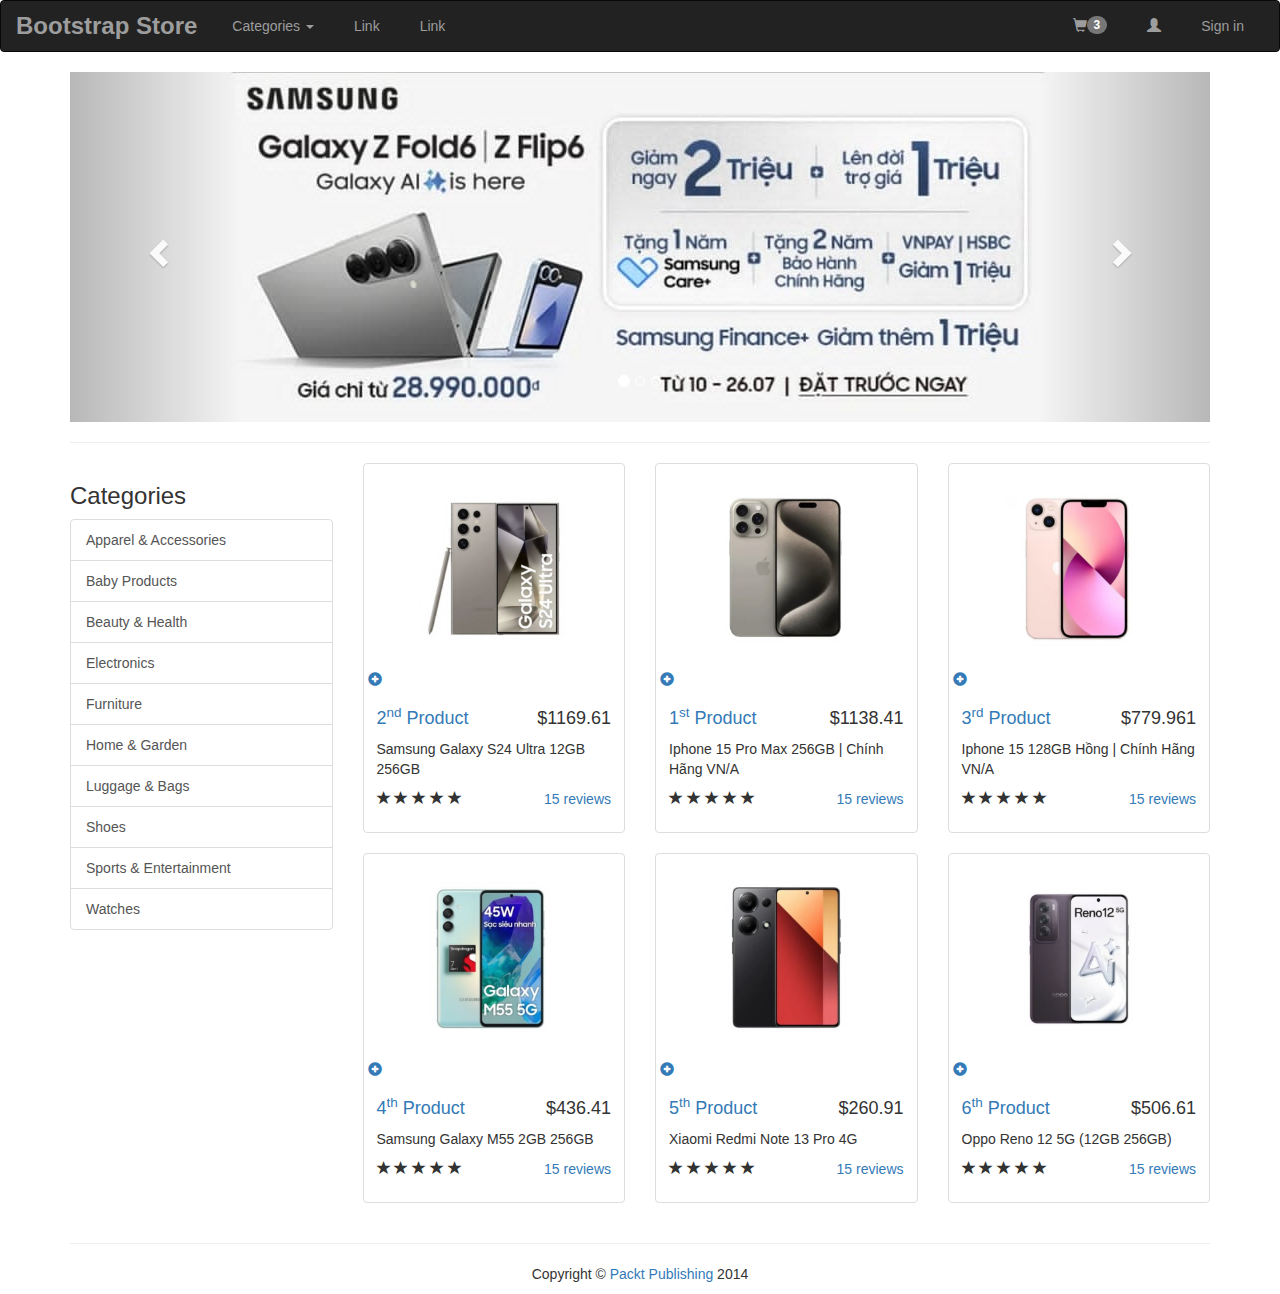
<file: index.html>
<!DOCTYPE html>
<html lang="en">
<head>
    <meta charset="utf-8">
    <meta http-equiv="X-UA-Compatible" content="IE=edge">
    <meta name="viewport" content="width=device-width, initial-scale=1">
    <meta name="description" content="">
    <meta name="author" content="">
    <title>Bootstrap Store</title>
    <!-- Bootstrap Core CSS -->
    <link href="https://maxcdn.bootstrapcdn.com/bootstrap/3.4.1/css/bootstrap.min.css" rel="stylesheet">
    <!-- Custom CSS -->
    <link href="style.css" rel="stylesheet">
    <!-- HTML5 Shim and Respond.js IE8 support of HTML5 elements and media queries -->
    <!-- WARNING: Respond.js doesn't work if you view the page via file:// -->
    <!--[if lt IE 9]>
    <script src="https://oss.maxcdn.com/libs/html5shiv/3.7.0/html5shiv.js"></script>
    <script src="https://oss.maxcdn.com/libs/respond.js/1.4.2/respond.min.js"></script>
    <![endif]-->
</head>
<body>
    <!-- Navigation -->
    <nav class="navbar navbar-inverse" role="navigation">
        <div class="container-fluid">
            <!-- Brand and toggle get grouped for better mobile display -->
            <div class="navbar-header">
                <button type="button" class="navbar-toggle collapsed" data-toggle="collapse" data-target="#bs-example-navbar-collapse-1">
                    <span class="sr-only">Toggle navigation</span>
                    <span class="icon-bar"></span>
                    <span class="icon-bar"></span>
                    <span class="icon-bar"></span>
                </button>
                <a class="navbar-brand" href="ecommerce.html">Bootstrap Store</a>
            </div>
            <!-- Collect the nav links, forms, and other content for toggling -->
            <div class="collapse navbar-collapse" id="bs-example-navbar-collapse-1">
                <ul class="nav navbar-nav navbar-right">
                    <li><a href="#"><span class="badge pull-right">3</span><i class="glyphicon glyphicon-shopping-cart"></i></a></li>
                    <li><a href="account.html"><i class="glyphicon glyphicon-user"></i></a></li>
                    <li><a href="#" data-toggle="modal" data-target="#myModal">Sign in</a></li>
                </ul>
                <ul class="nav navbar-nav">
                    <li class="dropdown">
                        <a href="#" class="active dropdown-toggle" data-toggle="dropdown">Categories <span class="caret"></span></a>
                        <ul class="dropdown-menu" role="menu">
                            <li><a href="category.html">Apparel &amp; Accessories</a></li>
                            <li><a href="category.html">Baby Products</a></li>
                            <li><a href="category.html">Beauty &amp; Health</a></li>
                            <li><a href="category.html">Electronics</a></li>
                            <li><a href="category.html">Furniture</a></li>
                            <li><a href="category.html">Home &amp; Garden</a></li>
                            <li><a href="category.html">Luggage &amp; Bags</a></li>
                            <li><a href="category.html">Shoes</a></li>
                            <li><a href="category.html">Sports &amp; Entertainment</a></li>
                            <li><a href="category.html">Watches</a></li>
                            <li class="divider"></li>
                            <li><a href="ecommerce.html">All Categories</a></li>
                        </ul>
                    </li>
                    <li><a href="#">Link</a></li>
                    <li><a href="#">Link</a></li>
                </ul>
            </div><!-- /.navbar-collapse -->
        </div><!-- /.container-fluid -->
    </nav>
    <!-- Modal -->
    <div class="modal fade" id="myModal" tabindex="-1" role="dialog" aria-labelledby="myModalLabel" aria-hidden="true">
        <div class="modal-dialog">
            <div class="modal-content">
                <div class="modal-header">
                    <button type="button" class="close" data-dismiss="modal"><span aria-hidden="true">&times;</span><span class="sr-only">Close</span></button>
                    <h2 class="modal-title" id="myModalLabel">Sign in</h2>
                </div>
                <div class="modal-body">
                    <form class="form-signin" role="form">
                        <h3 class="form-signin-heading">Sign in with your email address</h3>
                        <div class="form-group">
                            <input type="email" class="form-control" placeholder="Email address" required autofocus>
                        </div>
                        <div class="form-group">
                            <input type="password" class="form-control" placeholder="Password" required>
                        </div>
                        <div class="checkbox">
                            <label>
                                <input type="checkbox" value="remember-me"> Remember me
                            </label>
                        </div>
                        <button class="btn btn-lg btn-primary btn-block" type="submit">Sign in</button>
                    </form>
                </div>
                <div class="row">
                    <div class="col-xs-3">
                        <a href="#" class="btn btn-facebook btn-large btn-caps btn-block">Facebook <span class="icon-facebook"></span></a>
                    </div>
                    <div class="col-xs-3">
                        <a href="" class="btn btn-twitter btn-large btn-caps btn-block">Twitter <span class="icon-twitter"></span></a>
                    </div>
                    <div class="col-xs-3">
                        <a href="" class="btn btn-lg btn-caps btn-block"><span class="icon-dribbble"></span></a>
                    </div>
                </div>
                <div class="modal-footer"></div>
            </div>
        </div>
    </div>
    <div id="content" class="container">
        <div class="row carousel-holder">
            <div class="col-md-12">
                <div id="carousel-example-generic" class="carousel slide" data-ride="carousel">
                    <ol class="carousel-indicators">
                        <li data-target="#carousel-example-generic" data-slide-to="0" class="active"></li>
                        <li data-target="#carousel-example-generic" data-slide-to="1"></li>
                        <li data-target="#carousel-example-generic" data-slide-to="2"></li>
                    </ol>
                    <div class="carousel-inner">
                        <div class="item active">
                            <img class="slide-image" src="Images/download.jpg" alt="">
                        </div>
                        <div class="item">
                            <img class="slide-image" src="Images/iphone.jpg" alt="">
                        </div>
                        <div class="item">
                            <img class="slide-image" src="Images/oppo.jpg" alt="">
                        </div>
                    </div>
                    <a class="left carousel-control" href="#carousel-example-generic" data-slide="prev">
                        <span class="glyphicon glyphicon-chevron-left"></span>
                    </a>
                    <a class="right carousel-control" href="#carousel-example-generic" data-slide="next">
                        <span class="glyphicon glyphicon-chevron-right"></span>
                    </a>
                </div>
            </div>
        </div>
        <hr>
        <div class="row">
            <div class="col-sm-4 col-md-3">
                <h3>Categories</h3>
                <div class="list-group">
                    <a href="category.html" class="list-group-item">Apparel &amp; Accessories</a>
                    <a href="category.html" class="list-group-item">Baby Products</a>
                    <a href="category.html" class="list-group-item">Beauty &amp; Health</a>
                    <a href="category.html" class="list-group-item">Electronics</a>
                    <a href="category.html" class="list-group-item">Furniture</a>
                    <a href="category.html" class="list-group-item">Home &amp; Garden</a>
                    <a href="category.html" class="list-group-item">Luggage &amp; Bags</a>
                    <a href="category.html" class="list-group-item">Shoes</a>
                    <a href="category.html" class="list-group-item">Sports &amp; Entertainment</a>
                    <a href="category.html" class="list-group-item">Watches</a>
                </div>
            </div>
            <div class="col-sm- col-md-3">
                <div class="thumbnail">
                    <img src="Images/galxys24ultra.jpg" alt="">
                    <div class="add-to-cart">
                        <a href="#" class="glyphicon glyphicon-plus-sign" data-toggle="tooltip" data-placement="top" title="Add to cart"></a>
                    </div>
                    <div class="caption">
                        <h4 class="pull-right">$1169.61</h4>
                        <h4><a href="product.html">2<sup>nd</sup> Product</a></h4>
                        <p>Samsung Galaxy S24 Ultra 12GB 256GB</p>
                        <div class="ratings">
                            <p class="pull-right"><a href="product.html#comments">15 reviews</a></p>
                            <p>
                                <span class="glyphicon glyphicon-star"></span>
                                <span class="glyphicon glyphicon-star"></span>
                                <span class="glyphicon glyphicon-star"></span>
                                <span class="glyphicon glyphicon-star"></span>
                                <span class="glyphicon glyphicon-star"></span>
                            </p>
                        </div>
                    </div>
                </div>
            </div>
            <div class="col-sm- col-md-3">
              <div class="thumbnail">
                  <img src="Images/ip15promax.jpg" alt="">
                  <div class="add-to-cart">
                      <a href="#" class="glyphicon glyphicon-plus-sign" data-toggle="tooltip" data-placement="top" title="Add to cart"></a>
                  </div>
                  <div class="caption">
                      <h4 class="pull-right">$1138.41</h4>
                      <h4><a href="product.html">1<sup>st</sup> Product</a></h4>
                      <p>Iphone 15 Pro Max 256GB | Chính Hãng VN/A</p>
                      <div class="ratings">
                          <p class="pull-right"><a href="product.html#comments">15 reviews</a></p>
                          <p>
                              <span class="glyphicon glyphicon-star"></span>
                              <span class="glyphicon glyphicon-star"></span>
                              <span class="glyphicon glyphicon-star"></span>
                              <span class="glyphicon glyphicon-star"></span>
                              <span class="glyphicon glyphicon-star"></span>
                          </p>
                      </div>
                  </div>
              </div>
          </div>
          <div class="col-sm- col-md-3">
            <div class="thumbnail">
                <img src="Images/Ip15.jpg" alt="">
                <div class="add-to-cart">
                    <a href="#" class="glyphicon glyphicon-plus-sign" data-toggle="tooltip" data-placement="top" title="Add to cart"></a>
                </div>
                <div class="caption">
                    <h4 class="pull-right">$779.961</h4>
                    <h4><a href="product.html">3<sup>rd</sup> Product</a></h4>
                    <p>Iphone 15 128GB Hồng | Chính Hãng VN/A</p>
                    <div class="ratings">
                        <p class="pull-right"><a href="product.html#comments">15 reviews</a></p>
                        <p>
                            <span class="glyphicon glyphicon-star"></span>
                            <span class="glyphicon glyphicon-star"></span>
                            <span class="glyphicon glyphicon-star"></span>
                            <span class="glyphicon glyphicon-star"></span>
                            <span class="glyphicon glyphicon-star"></span>
                        </p>
                    </div>
                </div>
            </div>
        </div>
        <div class="col-sm- col-md-3">
          <div class="thumbnail">
              <img src="Images/galaxyM55.jpg" alt="">
              <div class="add-to-cart">
                  <a href="#" class="glyphicon glyphicon-plus-sign" data-toggle="tooltip" data-placement="top" title="Add to cart"></a>
              </div>
              <div class="caption">
                  <h4 class="pull-right">$436.41</h4>
                  <h4><a href="product.html">4<sup>th</sup> Product</a></h4>
                  <p>Samsung Galaxy M55 2GB 256GB</p>
                  <div class="ratings">
                      <p class="pull-right"><a href="product.html#comments">15 reviews</a></p>
                      <p>
                          <span class="glyphicon glyphicon-star"></span>
                          <span class="glyphicon glyphicon-star"></span>
                          <span class="glyphicon glyphicon-star"></span>
                          <span class="glyphicon glyphicon-star"></span>
                          <span class="glyphicon glyphicon-star"></span>
                      </p>
                  </div>
              </div>
          </div>
      </div>
      <div class="col-sm- col-md-3">
        <div class="thumbnail">
            <img src="Images/redminote13pro.jpg" alt="">
            <div class="add-to-cart">
                <a href="#" class="glyphicon glyphicon-plus-sign" data-toggle="tooltip" data-placement="top" title="Add to cart"></a>
            </div>
            <div class="caption">
                <h4 class="pull-right">$260.91</h4>
                <h4><a href="product.html">5<sup>th</sup> Product</a></h4>
                <p>Xiaomi Redmi Note 13 Pro 4G</p>
                <div class="ratings">
                    <p class="pull-right"><a href="product.html#comments">15 reviews</a></p>
                    <p>
                        <span class="glyphicon glyphicon-star"></span>
                        <span class="glyphicon glyphicon-star"></span>
                        <span class="glyphicon glyphicon-star"></span>
                        <span class="glyphicon glyphicon-star"></span>
                        <span class="glyphicon glyphicon-star"></span>
                    </p>
                </div>
            </div>
        </div>
    </div>
    <div class="col-sm- col-md-3">
      <div class="thumbnail">
          <img src="Images/opporeno12.jpg" alt="">
          <div class="add-to-cart">
              <a href="#" class="glyphicon glyphicon-plus-sign" data-toggle="tooltip" data-placement="top" title="Add to cart"></a>
          </div>
          <div class="caption">
              <h4 class="pull-right">$506.61</h4>
              <h4><a href="product.html">6<sup>th</sup> Product</a></h4>
              <p>Oppo Reno 12 5G (12GB 256GB)</p>
              <div class="ratings">
                  <p class="pull-right"><a href="product.html#comments">15 reviews</a></p>
                  <p>
                      <span class="glyphicon glyphicon-star"></span>
                      <span class="glyphicon glyphicon-star"></span>
                      <span class="glyphicon glyphicon-star"></span>
                      <span class="glyphicon glyphicon-star"></span>
                      <span class="glyphicon glyphicon-star"></span>
                  </p>
              </div>
          </div>
      </div>
  </div>
        </div>
    </div>
    <div class="container">
        <hr>
        <!-- Footer -->
        <footer>
            <div class="row">
                <div class="col-lg-12">
                    <p>Copyright &copy; <a href="ecommerce.html">Packt Publishing</a> 2014</p>
                </div>
            </div>
        </footer>
    </div>
    <!-- jQuery Version 1.11.0 -->
    <script src="https://ajax.googleapis.com/ajax/libs/jquery/1.11.3/jquery.min.js"></script>
    <!-- Bootstrap Core JavaScript -->
    <script src="https://maxcdn.bootstrapcdn.com/bootstrap/3.4.1/js/bootstrap.min.js"></script>
</body>
</html>
</file>
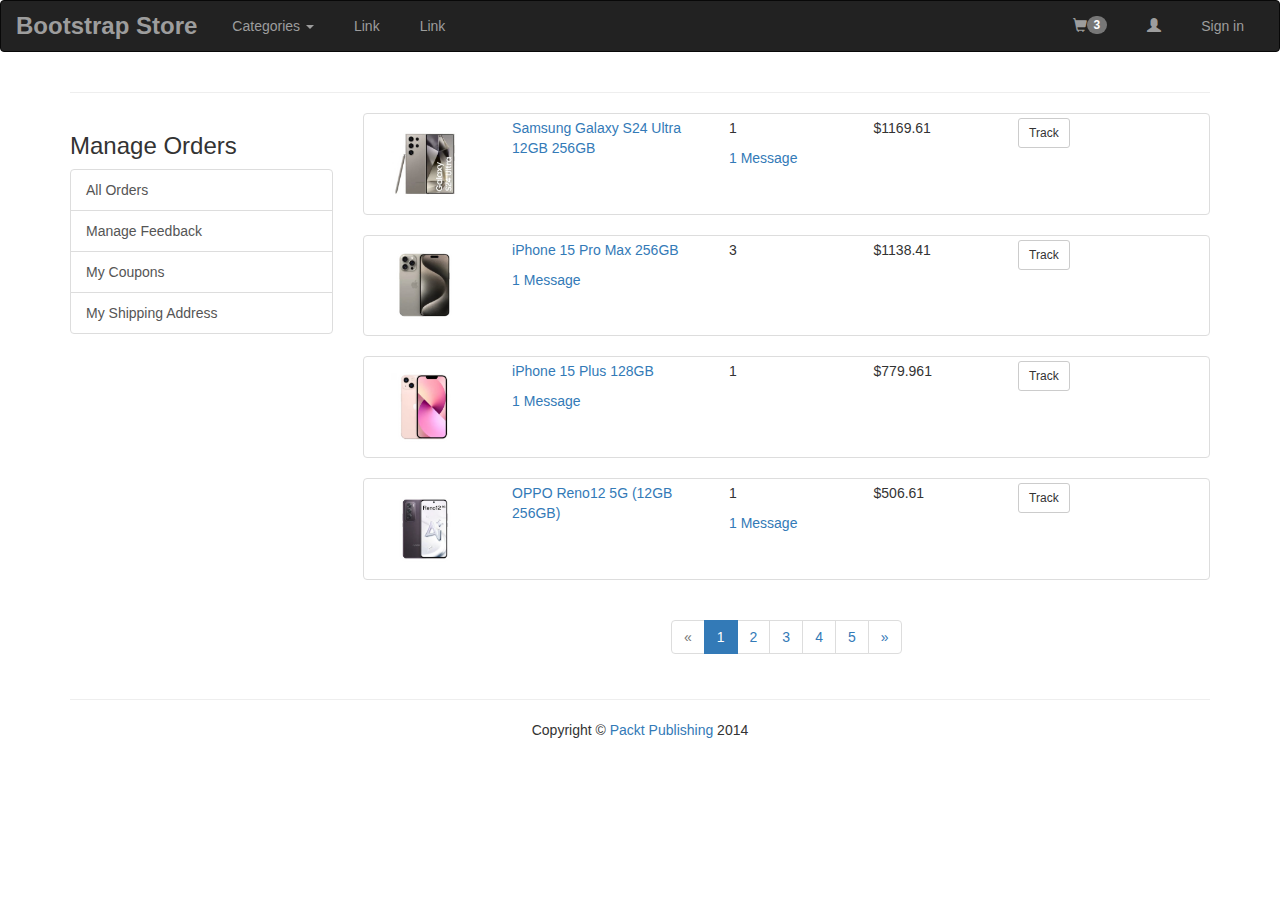
<file: account.html>
<!DOCTYPE html>
<html lang="en">
<head>
    <meta charset="utf-8">
    <meta http-equiv="X-UA-Compatible" content="IE=edge">
    <meta name="viewport" content="width=device-width, initial-scale=1">
    <meta name="description" content="">
    <meta name="author" content="">
    <title>Bootstrap Store</title>
    <!-- Bootstrap Core CSS -->
    <link href="https://maxcdn.bootstrapcdn.com/bootstrap/3.4.1/css/bootstrap.min.css" rel="stylesheet">
    <!-- Custom CSS -->
    <link href="style.css" rel="stylesheet">
    <!-- HTML5 Shim and Respond.js IE8 support of HTML5 elements and media queries -->
    <!-- WARNING: Respond.js doesn't work if you view the page via file:// -->
    <!--[if lt IE 9]>
    <script src="https://oss.maxcdn.com/libs/html5shiv/3.7.0/html5shiv.js"></script>
    <script src="https://oss.maxcdn.com/libs/respond.js/1.4.2/respond.min.js"></script>
    <![endif]-->
</head>
<body>
    <!-- Navigation -->
    <nav class="navbar navbar-inverse" role="navigation">
        <div class="container-fluid">
            <!-- Brand and toggle get grouped for better mobile display -->
            <div class="navbar-header">
                <button type="button" class="navbar-toggle collapsed" data-toggle="collapse" data-target="#bs-example-navbar-collapse-1">
                    <span class="sr-only">Toggle navigation</span>
                    <span class="icon-bar"></span>
                    <span class="icon-bar"></span>
                    <span class="icon-bar"></span>
                </button>
                <a class="navbar-brand" href="ecommerce.html">Bootstrap Store</a>
            </div>
            <!-- Collect the nav links, forms, and other content for toggling -->
            <div class="collapse navbar-collapse" id="bs-example-navbar-collapse-1">
                <ul class="nav navbar-nav navbar-right">
                    <li><a href="#"><span class="badge pull-right">3</span><i class="glyphicon glyphicon-shopping-cart"></i></a></li>
                    <li><a href="account.html"><i class="glyphicon glyphicon-user"></i></a></li>
                    <li><a href="#" data-toggle="modal" data-target="#myModal">Sign in</a></li>
                </ul>
                <ul class="nav navbar-nav">
                    <li class="dropdown">
                        <a href="#" class="active dropdown-toggle" data-toggle="dropdown">Categories <span class="caret"></span></a>
                        <ul class="dropdown-menu" role="menu">
                            <li><a href="category.html">Apparel &amp; Accessories</a></li>
                            <li><a href="category.html">Baby Products</a></li>
                            <li><a href="category.html">Beauty &amp; Health</a></li>
                            <li><a href="category.html">Electronics</a></li>
                            <li><a href="category.html">Furniture</a></li>
                            <li><a href="category.html">Home &amp; Garden</a></li>
                            <li><a href="category.html">Luggage &amp; Bags</a></li>
                            <li><a href="category.html">Shoes</a></li>
                            <li><a href="category.html">Sports &amp; Entertainment</a></li>
                            <li><a href="category.html">Watches</a></li>
                            <li class="divider"></li>
                            <li><a href="ecommerce.html">All Categories</a></li>
                        </ul>
                    </li>
                    <li><a href="#">Link</a></li>
                    <li><a href="#">Link</a></li>
                </ul>
            </div><!-- /.navbar-collapse -->
        </div><!-- /.container-fluid -->
    </nav>

    <!-- Modal -->
    <div class="modal fade" id="myModal" tabindex="-1" role="dialog" aria-labelledby="myModalLabel" aria-hidden="true">
        <div class="modal-dialog">
            <div class="modal-content">
                <div class="modal-header">
                    <button type="button" class="close" data-dismiss="modal"><span aria-hidden="true">&times;</span><span class="sr-only">Close</span></button>
                    <h2 class="modal-title" id="myModalLabel">Sign in</h2>
                </div>
                <div class="modal-body">
                    <form class="form-signin" role="form">
                        <h3 class="form-signin-heading">Sign in with your email address</h3>
                        <div class="form-group">
                            <input type="email" class="form-control" placeholder="Email address" required autofocus>
                        </div>
                        <div class="form-group">
                            <input type="password" class="form-control" placeholder="Password" required>
                        </div>
                        <div class="checkbox">
                            <label>
                                <input type="checkbox" value="remember-me"> Remember me
                            </label>
                        </div>
                        <button class="btn btn-lg btn-primary btn-block" type="submit">Sign in</button>
                    </form>
                </div>
                <div class="row">
                    <div class="col-xs-4">
                        <a href="#" class="btn btn-facebook btn-large btn-caps btn-block">Facebook <span class="icon-facebook"></span></a>
                    </div>
                    <div class="col-xs-4">
                        <a href="#" class="btn btn-twitter btn-large btn-caps btn-block">Twitter <span class="icon-twitter"></span></a>
                    </div>
                    <div class="col-xs-4">
                        <a href="#" class="btn btn-lg btn-caps btn-block"><span class="icon-dribbble"></span></a>
                    </div>
                </div>
                <div class="modal-footer"></div>
            </div>
        </div>
    </div>

    <div id="content" class="container">
        <hr>
        <div class="row">
            <div class="col-md-3">
                <h3 class="">Manage Orders</h3>
                <div class="list-group">
                    <a href="account.html" class="list-group-item">All Orders</a>
                    <a href="account.html" class="list-group-item">Manage Feedback</a>
                    <a href="account.html" class="list-group-item">My Coupons</a>
                    <a href="account.html" class="list-group-item">My Shipping Address</a>
                </div>
            </div>
            <div class="col-md-9">
                <div class="thumbnail">
                    <div class="row">
                        <div class="col-sm-2">
                            <img class="img-responsive" src="Images/galxys24ultra.jpg" alt="Product Image" />
                        </div>
                        <div class="col-sm-3">
                            <a href="product.html">Samsung Galaxy S24 Ultra 12GB 256GB</a>
                        </div>
                        <div class="col-sm-2">
                            1
                        </div>
                        <div class="col-sm-2">
                            $1169.61
                        </div>
                        <div class="col-sm-2">
                            <button class="btn btn-sm btn-default">Track</button>
                        </div>
                        <div class="col-sm-2">
                            <a href="#">1 Message</a>
                        </div>
                    </div>
                </div>
                <div class="thumbnail">
                    <div class="row">
                        <div class="col-sm-2">
                            <img class="img-responsive" src="Images/ip15promax.jpg" alt="Product Image" />
                        </div>
                        <div class="col-sm-3">
                            <a href="product.html">iPhone 15 Pro Max 256GB</a>
                        </div>
                        <div class="col-sm-2">
                            3
                        </div>
                        <div class="col-sm-2">
                            $1138.41
                        </div>
                        <div class="col-sm-2">
                            <button class="btn btn-sm btn-default">Track</button>
                        </div>
                        <div class="col-sm-2">
                            <a href="#">1 Message</a>
                        </div>
                    </div>
                </div>
                <div class="thumbnail">
                    <div class="row">
                        <div class="col-sm-2">
                            <img class="img-responsive" src="Images/Ip15.jpg" alt="Product Image" />
                        </div>
                        <div class="col-sm-3">
                            <a href="product.html">iPhone 15 Plus 128GB</a>
                        </div>
                        <div class="col-sm-2">
                            1
                        </div>
                        <div class="col-sm-2">
                            $779.961
                        </div>
                        <div class="col-sm-2">
                            <button class="btn btn-sm btn-default">Track</button>
                        </div>
                        <div class="col-sm-2">
                            <a href="#">1 Message</a>
                        </div>
                    </div>
                </div>
                <div class="thumbnail">
                    <div class="row">
                        <div class="col-sm-2">
                            <img class="img-responsive" src="Images/opporeno12.jpg" alt="Product Image" />
                        </div>
                        <div class="col-sm-3">
                            <a href="product.html">OPPO Reno12 5G (12GB 256GB)</a>
                        </div>
                        <div class="col-sm-2">
                            1
                        </div>
                        <div class="col-sm-2">
                            $506.61
                        </div>
                        <div class="col-sm-2">
                            <button class="btn btn-sm btn-default">Track</button>
                        </div>
                        <div class="col-sm-2">
                            <a href="#">1 Message</a>
                        </div>
                    </div>
                </div>
                
                <!-- Repeat the above .thumbnail block for additional items -->

                <div class="col-sm-12 text-center">
                    <ul class="pagination">
                        <li class="disabled"><a href="#">&laquo;</a></li>
                        <li class="active"><a href="#">1</a></li>
                        <li><a href="#">2</a></li>
                        <li><a href="#">3</a></li>
                        <li><a href="#">4</a></li>
                        <li><a href="#">5</a></li>
                        <li><a href="#">&raquo;</a></li>
                    </ul>
                </div>
            </div>
        </div>
    </div>

    <div class="container">
        <hr>
        <!-- Footer -->
        <footer>
            <div class="row">
                <div class="col-lg-12 text-center">
                    <p>Copyright &copy; <a href="ecommerce.html">Packt Publishing</a> 2014</p>
                </div>
            </div>
        </footer>
    </div>

    <!-- jQuery Version 1.11.0 -->
    <script src="https://ajax.googleapis.com/ajax/libs/jquery/1.11.3/jquery.min.js"></script>
    <!-- Bootstrap Core JavaScript -->
    <script src="https://maxcdn.bootstrapcdn.com/bootstrap/3.4.1/js/bootstrap.min.js"></script>
</body>
</html>
</file>
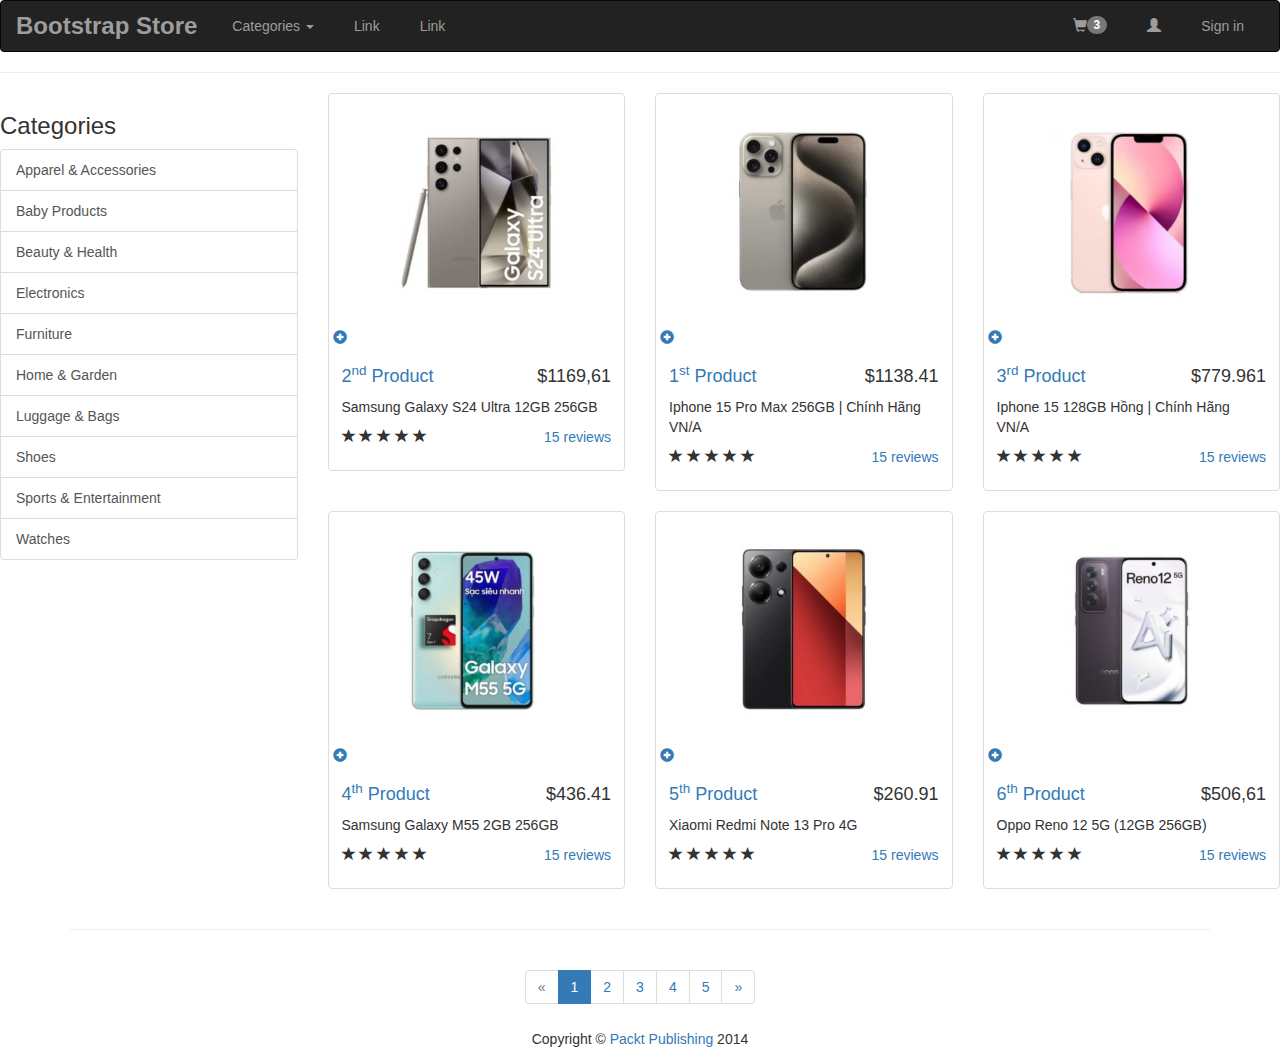
<file: category.html>
<!DOCTYPE html>
<html lang="en">
<head>
    <meta charset="utf-8">
    <meta http-equiv="X-UA-Compatible" content="IE=edge">
    <meta name="viewport" content="width=device-width, initial-scale=1">
    <meta name="description" content="">
    <meta name="author" content="">
    <title>Bootstrap Store</title>
    <!-- Bootstrap Core CSS -->
    <link href="https://maxcdn.bootstrapcdn.com/bootstrap/3.4.1/css/bootstrap.min.css" rel="stylesheet">
    <!-- Custom CSS -->
    <link href="style.css" rel="stylesheet">
    <!-- HTML5 Shim and Respond.js IE8 support of HTML5 elements and media queries -->
    <!-- WARNING: Respond.js doesn't work if you view the page via file:// -->
    <!--[if lt IE 9]>
    <script src="https://oss.maxcdn.com/libs/html5shiv/3.7.0/html5shiv.js"></script>
    <script src="https://oss.maxcdn.com/libs/respond.js/1.4.2/respond.min.js"></script>
    <![endif]-->
</head>
<body>
    <!-- Navigation -->
    <nav class="navbar navbar-inverse" role="navigation">
        <div class="container-fluid">
            <!-- Brand and toggle get grouped for better mobile display -->
            <div class="navbar-header">
                <button type="button" class="navbar-toggle collapsed" data-toggle="collapse" data-target="#bs-example-navbar-collapse-1">
                    <span class="sr-only">Toggle navigation</span>
                    <span class="icon-bar"></span>
                    <span class="icon-bar"></span>
                    <span class="icon-bar"></span>
                </button>
                <a class="navbar-brand" href="ecommerce.html">Bootstrap Store</a>
            </div>
            <!-- Collect the nav links, forms, and other content for toggling -->
            <div class="collapse navbar-collapse" id="bs-example-navbar-collapse-1">
                <ul class="nav navbar-nav navbar-right">
                    <li><a href="#"><span class="badge pull-right">3</span><i class="glyphicon glyphicon-shopping-cart"></i></a></li>
                    <li><a href="account.html"><i class="glyphicon glyphicon-user"></i></a></li>
                    <li><a href="#" data-toggle="modal" data-target="#myModal">Sign in</a></li>
                </ul>
                <ul class="nav navbar-nav">
                    <li class="dropdown">
                        <a href="#" class="active dropdown-toggle" data-toggle="dropdown">Categories <span class="caret"></span></a>
                        <ul class="dropdown-menu" role="menu">
                            <li><a href="category.html">Apparel &amp; Accessories</a></li>
                            <li><a href="category.html">Baby Products</a></li>
                            <li><a href="category.html">Beauty &amp; Health</a></li>
                            <li><a href="category.html">Electronics</a></li>
                            <li><a href="category.html">Furniture</a></li>
                            <li><a href="category.html">Home &amp; Garden</a></li>
                            <li><a href="category.html">Luggage &amp; Bags</a></li>
                            <li><a href="category.html">Shoes</a></li>
                            <li><a href="category.html">Sports &amp; Entertainment</a></li>
                            <li><a href="category.html">Watches</a></li>
                            <li class="divider"></li>
                            <li><a href="ecommerce.html">All Categories</a></li>
                        </ul>
                    </li>
                    <li><a href="#">Link</a></li>
                    <li><a href="#">Link</a></li>
                </ul>
            </div><!-- /.navbar-collapse -->
        </div><!-- /.container-fluid -->
    </nav>
    <!-- Modal -->
    <div class="modal fade" id="myModal" tabindex="-1" role="dialog" aria-labelledby="myModalLabel" aria-hidden="true">
        <div class="modal-dialog">
            <div class="modal-content">
                <div class="modal-header">
                    <button type="button" class="close" data-dismiss="modal"><span aria-hidden="true">&times;</span><span class="sr-only">Close</span></button>
                    <h2 class="modal-title" id="myModalLabel">Sign in</h2>
                </div>
                <div class="modal-body">
                    <form class="form-signin" role="form">
                        <h3 class="form-signin-heading">Sign in with your email address</h3>
                        <div class="form-group">
                            <input type="email" class="form-control" placeholder="Email address" required autofocus>
                        </div>
                        <div class="form-group">
                            <input type="password" class="form-control" placeholder="Password" required>
                        </div>
                        <div class="checkbox">
                            <label>
                                <input type="checkbox" value="remember-me"> Remember me
                            </label>
                        </div>
                        <button class="btn btn-lg btn-primary btn-block" type="submit">Sign in</button>
                    </form>
                </div>
                <div class="row">
                    <div class="col-xs-3">
                        <a href="#" class="btn btn-facebook btn-large btn-caps btn-block">Facebook <span class="icon-facebook"></span></a>
                    </div>
                    <div class="col-xs-3">
                        <a href="" class="btn btn-twitter btn-large btn-caps btn-block">Twitter <span class="icon-twitter"></span></a>
                    </div>
                    <div class="col-xs-3">
                        <a href="" class="btn btn-lg btn-caps btn-block"><span class="icon-dribbble"></span></a>
                    </div>
                </div>
                <div class="modal-footer"></div>
            </div>
        </div>
    </div>
        <hr>
        <div class="row">
            <div class="col-sm-4 col-md-3">
                <h3>Categories</h3>
                <div class="list-group">
                    <a href="category.html" class="list-group-item">Apparel &amp; Accessories</a>
                    <a href="category.html" class="list-group-item">Baby Products</a>
                    <a href="category.html" class="list-group-item">Beauty &amp; Health</a>
                    <a href="category.html" class="list-group-item">Electronics</a>
                    <a href="category.html" class="list-group-item">Furniture</a>
                    <a href="category.html" class="list-group-item">Home &amp; Garden</a>
                    <a href="category.html" class="list-group-item">Luggage &amp; Bags</a>
                    <a href="category.html" class="list-group-item">Shoes</a>
                    <a href="category.html" class="list-group-item">Sports &amp; Entertainment</a>
                    <a href="category.html" class="list-group-item">Watches</a>
                </div>
            </div>
            <div class="col-sm- col-md-3">
                <div class="thumbnail">
                    <img src="Images/galxys24ultra.jpg" alt="">
                    <div class="add-to-cart">
                        <a href="#" class="glyphicon glyphicon-plus-sign" data-toggle="tooltip" data-placement="top" title="Add to cart"></a>
                    </div>
                    <div class="caption">
                        <h4 class="pull-right">$1169,61</h4>
                        <h4><a href="product.html">2<sup>nd</sup> Product</a></h4>
                        <p>Samsung Galaxy S24 Ultra 12GB 256GB</p>
                        <div class="ratings">
                            <p class="pull-right"><a href="product.html#comments">15 reviews</a></p>
                            <p>
                                <span class="glyphicon glyphicon-star"></span>
                                <span class="glyphicon glyphicon-star"></span>
                                <span class="glyphicon glyphicon-star"></span>
                                <span class="glyphicon glyphicon-star"></span>
                                <span class="glyphicon glyphicon-star"></span>
                            </p>
                        </div>
                    </div>
                </div>
            </div>
            <div class="col-sm- col-md-3">
              <div class="thumbnail">
                  <img src="Images/ip15promax.jpg" alt="">
                  <div class="add-to-cart">
                      <a href="#" class="glyphicon glyphicon-plus-sign" data-toggle="tooltip" data-placement="top" title="Add to cart"></a>
                  </div>
                  <div class="caption">
                      <h4 class="pull-right">$1138.41</h4>
                      <h4><a href="product.html">1<sup>st</sup> Product</a></h4>
                      <p>Iphone 15 Pro Max 256GB | Chính Hãng VN/A</p>
                      <div class="ratings">
                          <p class="pull-right"><a href="product.html#comments">15 reviews</a></p>
                          <p>
                              <span class="glyphicon glyphicon-star"></span>
                              <span class="glyphicon glyphicon-star"></span>
                              <span class="glyphicon glyphicon-star"></span>
                              <span class="glyphicon glyphicon-star"></span>
                              <span class="glyphicon glyphicon-star"></span>
                          </p>
                      </div>
                  </div>
              </div>
          </div>
          <div class="col-sm- col-md-3">
            <div class="thumbnail">
                <img src="Images/Ip15.jpg" alt="">
                <div class="add-to-cart">
                    <a href="#" class="glyphicon glyphicon-plus-sign" data-toggle="tooltip" data-placement="top" title="Add to cart"></a>
                </div>
                <div class="caption">
                    <h4 class="pull-right">$779.961</h4>
                    <h4><a href="product.html">3<sup>rd</sup> Product</a></h4>
                    <p>Iphone 15 128GB Hồng | Chính Hãng VN/A</p>
                    <div class="ratings">
                        <p class="pull-right"><a href="product.html#comments">15 reviews</a></p>
                        <p>
                            <span class="glyphicon glyphicon-star"></span>
                            <span class="glyphicon glyphicon-star"></span>
                            <span class="glyphicon glyphicon-star"></span>
                            <span class="glyphicon glyphicon-star"></span>
                            <span class="glyphicon glyphicon-star"></span>
                        </p>
                    </div>
                </div>
            </div>
        </div>
        <div class="col-sm- col-md-3">
          <div class="thumbnail">
              <img src="Images/galaxyM55.jpg" alt="">
              <div class="add-to-cart">
                  <a href="#" class="glyphicon glyphicon-plus-sign" data-toggle="tooltip" data-placement="top" title="Add to cart"></a>
              </div>
              <div class="caption">
                  <h4 class="pull-right">$436.41</h4>
                  <h4><a href="product.html">4<sup>th</sup> Product</a></h4>
                  <p>Samsung Galaxy M55 2GB 256GB</p>
                  <div class="ratings">
                      <p class="pull-right"><a href="product.html#comments">15 reviews</a></p>
                      <p>
                          <span class="glyphicon glyphicon-star"></span>
                          <span class="glyphicon glyphicon-star"></span>
                          <span class="glyphicon glyphicon-star"></span>
                          <span class="glyphicon glyphicon-star"></span>
                          <span class="glyphicon glyphicon-star"></span>
                      </p>
                  </div>
              </div>
          </div>
      </div>
      <div class="col-sm- col-md-3">
        <div class="thumbnail">
            <img src="Images/redminote13pro.jpg" alt="">
            <div class="add-to-cart">
                <a href="#" class="glyphicon glyphicon-plus-sign" data-toggle="tooltip" data-placement="top" title="Add to cart"></a>
            </div>
            <div class="caption">
                <h4 class="pull-right">$260.91</h4>
                <h4><a href="product.html">5<sup>th</sup> Product</a></h4>
                <p>Xiaomi Redmi Note 13 Pro 4G</p>
                <div class="ratings">
                    <p class="pull-right"><a href="product.html#comments">15 reviews</a></p>
                    <p>
                        <span class="glyphicon glyphicon-star"></span>
                        <span class="glyphicon glyphicon-star"></span>
                        <span class="glyphicon glyphicon-star"></span>
                        <span class="glyphicon glyphicon-star"></span>
                        <span class="glyphicon glyphicon-star"></span>
                    </p>
                </div>
            </div>
        </div>
    </div>
    <div class="col-sm- col-md-3">
      <div class="thumbnail">
          <img src="Images/opporeno12.jpg" alt="">
          <div class="add-to-cart">
              <a href="#" class="glyphicon glyphicon-plus-sign" data-toggle="tooltip" data-placement="top" title="Add to cart"></a>
          </div>
          <div class="caption">
              <h4 class="pull-right">$506,61</h4>
              <h4><a href="product.html">6<sup>th</sup> Product</a></h4>
              <p>Oppo Reno 12 5G (12GB 256GB)</p>
              <div class="ratings">
                  <p class="pull-right"><a href="product.html#comments">15 reviews</a></p>
                  <p>
                      <span class="glyphicon glyphicon-star"></span>
                      <span class="glyphicon glyphicon-star"></span>
                      <span class="glyphicon glyphicon-star"></span>
                      <span class="glyphicon glyphicon-star"></span>
                      <span class="glyphicon glyphicon-star"></span>
                  </p>
              </div>
          </div>
      </div>
  </div>
        </div>
    </div>
    <div class="container">
        <hr>
        <div class="row text-center">
            <ul class="pagination">
            <li class="disabled"><a href="#">&laquo;</a></li>
            <li class="active"><a href="#">1</a></li>
            <li><a href="#">2</a></li>
            <li><a href="#">3</a></li>
            <li><a href="#">4</a></li>
            <li><a href="#">5</a></li>
            <li><a href="#">&raquo;</a></li>
            </ul>
            </div>
        <!-- Footer -->
        <footer>
            <div class="row">
                <div class="col-lg-12">
                    <p>Copyright &copy; <a href="ecommerce.html">Packt Publishing</a> 2014</p>
                </div>
            </div>
        </footer>
    </div>
    <!-- jQuery Version 1.11.0 -->
    <script src="https://ajax.googleapis.com/ajax/libs/jquery/1.11.3/jquery.min.js"></script>
    <!-- Bootstrap Core JavaScript -->
    <script src="https://maxcdn.bootstrapcdn.com/bootstrap/3.4.1/js/bootstrap.min.js"></script>
</body>
</html>
</file>
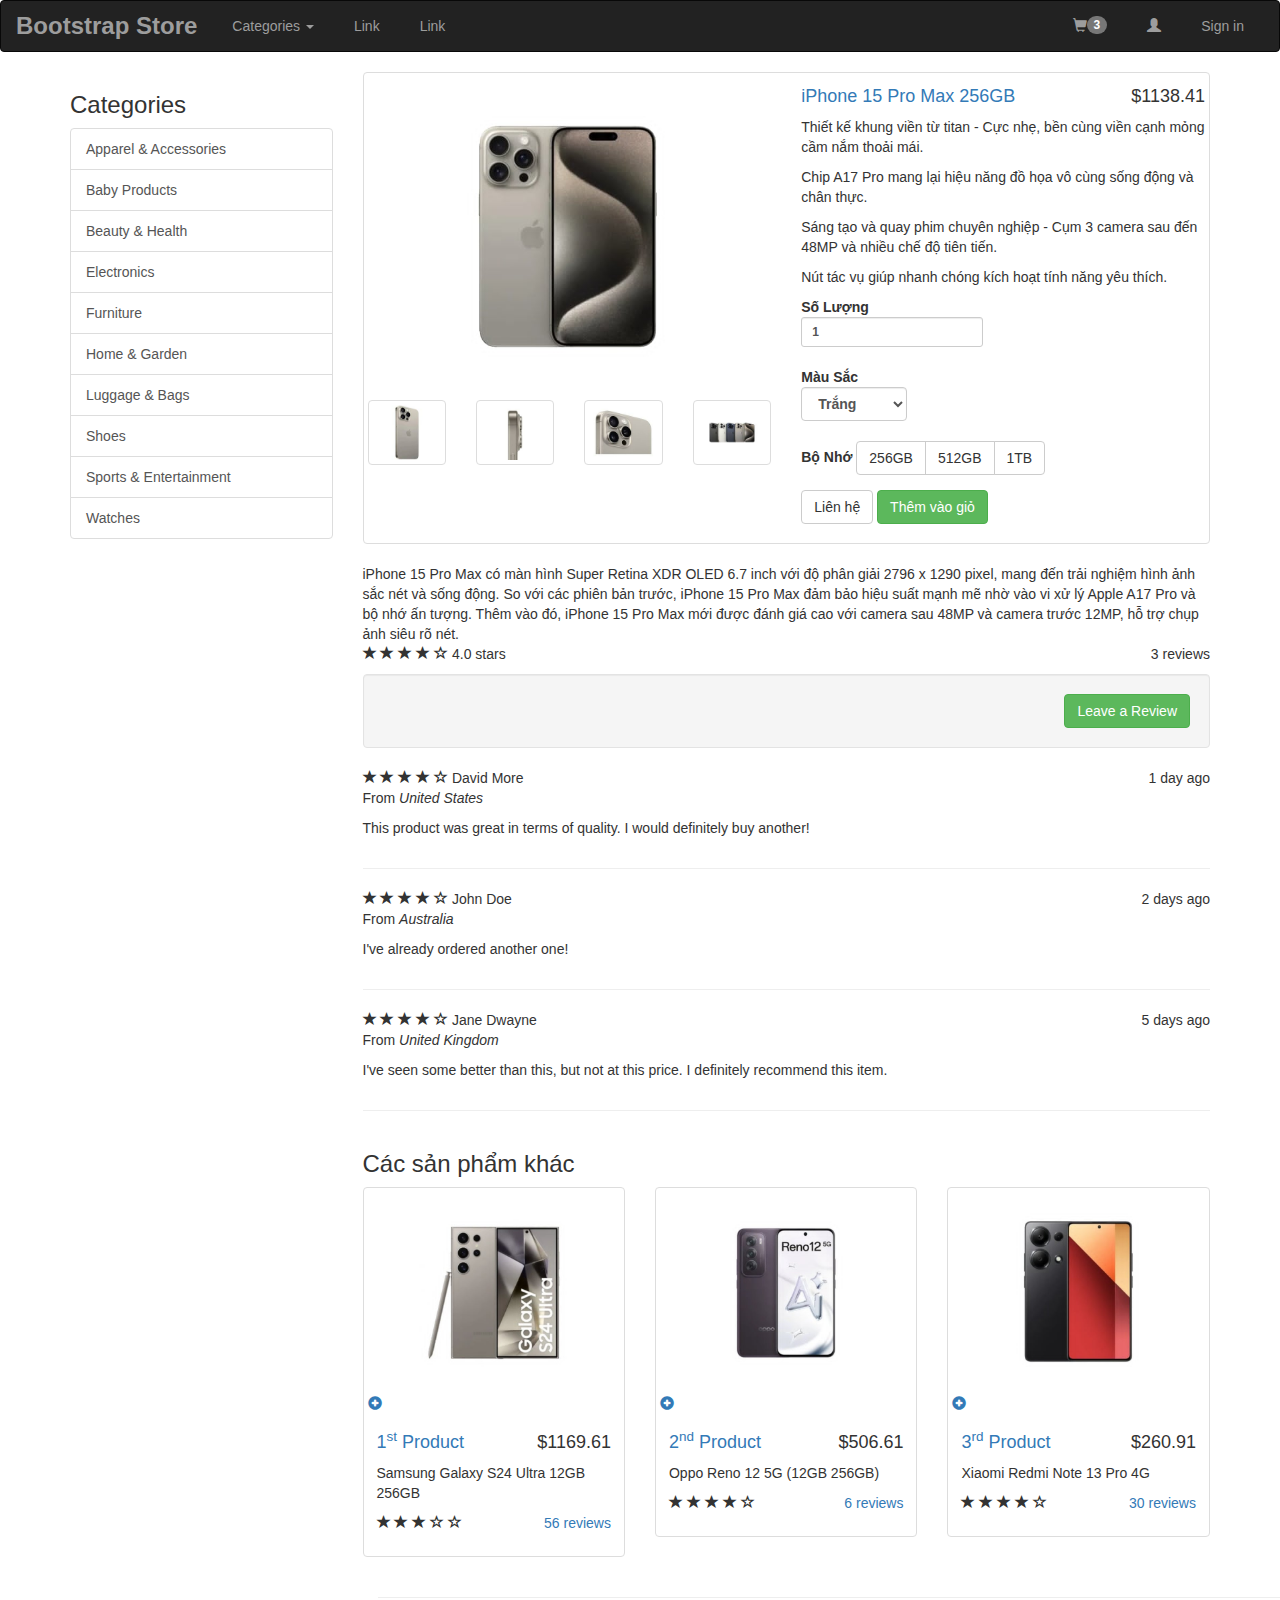
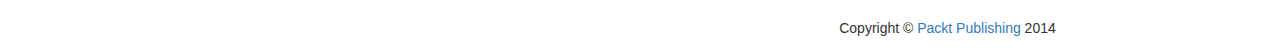
<file: product.html>
<!DOCTYPE html>
<html lang="en">
<head>
    <meta charset="utf-8">
    <meta http-equiv="X-UA-Compatible" content="IE=edge">
    <meta name="viewport" content="width=device-width, initial-scale=1">
    <meta name="description" content="iPhone 15 Pro Max 256GB - Powerful and Stylish">
    <meta name="keywords" content="iPhone 15 Pro Max, Apple, smartphone, mobile phone, technology">
    <title>iPhone 15 Pro Max 256GB | Bootstrap Store</title>
    <!-- Bootstrap Core CSS -->
    <link href="https://maxcdn.bootstrapcdn.com/bootstrap/3.4.1/css/bootstrap.min.css" rel="stylesheet">
    <!-- Custom CSS -->
    <link href="style.css" rel="stylesheet">
    <!-- HTML5 Shim and Respond.js IE8 support of HTML5 elements and media queries -->
    <!-- WARNING: Respond.js doesn't work if you view the page via file:// -->
    <!--[if lt IE 9]>
    <script src="https://oss.maxcdn.com/libs/html5shiv/3.7.0/html5shiv.js"></script>
    <script src="https://oss.maxcdn.com/libs/respond.js/1.4.2/respond.min.js"></script>
    <![endif]-->
</head>
<body>
    <!-- Navigation -->
    <nav class="navbar navbar-inverse" role="navigation">
        <div class="container-fluid">
            <div class="navbar-header">
                <button type="button" class="navbar-toggle collapsed" data-toggle="collapse" data-target="#bs-example-navbar-collapse-1">
                    <span class="sr-only">Toggle navigation</span>
                    <span class="icon-bar"></span>
                    <span class="icon-bar"></span>
                    <span class="icon-bar"></span>
                </button>
                <a class="navbar-brand" href="ecommerce.html">Bootstrap Store</a>
            </div>
            <div class="collapse navbar-collapse" id="bs-example-navbar-collapse-1">
                <ul class="nav navbar-nav navbar-right">
                    <li><a href="#"><span class="badge pull-right">3</span><i class="glyphicon glyphicon-shopping-cart"></i></a></li>
                    <li><a href="account.html"><i class="glyphicon glyphicon-user"></i></a></li>
                    <li><a href="#" data-toggle="modal" data-target="#myModal">Sign in</a></li>
                </ul>
                <ul class="nav navbar-nav">
                    <li class="dropdown">
                        <a href="#" class="dropdown-toggle" data-toggle="dropdown">Categories <span class="caret"></span></a>
                        <ul class="dropdown-menu" role="menu">
                            <li><a href="category.html">Apparel & Accessories</a></li>
                            <li><a href="category.html">Baby Products</a></li>
                            <li><a href="category.html">Beauty & Health</a></li>
                            <li><a href="category.html">Electronics</a></li>
                            <li><a href="category.html">Furniture</a></li>
                            <li><a href="category.html">Home & Garden</a></li>
                            <li><a href="category.html">Luggage & Bags</a></li>
                            <li><a href="category.html">Shoes</a></li>
                            <li><a href="category.html">Sports & Entertainment</a></li>
                            <li><a href="category.html">Watches</a></li>
                            <li class="divider"></li>
                            <li><a href="ecommerce.html">All Categories</a></li>
                        </ul>
                    </li>
                    <li><a href="#">Link</a></li>
                    <li><a href="#">Link</a></li>
                </ul>
            </div>
        </div>
    </nav>

    <!-- Modal -->
    <div class="modal fade" id="myModal" tabindex="-1" role="dialog" aria-labelledby="myModalLabel" aria-hidden="true">
        <div class="modal-dialog">
            <div class="modal-content">
                <div class="modal-header">
                    <button type="button" class="close" data-dismiss="modal"><span aria-hidden="true">×</span><span class="sr-only">Close</span></button>
                    <h2 class="modal-title" id="myModalLabel">Sign in</h2>
                </div>
                <div class="modal-body">
                    <form class="form-signin" role="form">
                        <h3 class="form-signin-heading">Sign in with your email address</h3>
                        <div class="form-group">
                            <input type="email" class="form-control" placeholder="Email address" required autofocus>
                        </div>
                        <div class="form-group">
                            <input type="password" class="form-control" placeholder="Password" required>
                        </div>
                        <div class="checkbox">
                            <label>
                                <input type="checkbox" value="remember-me"> Remember me
                            </label>
                        </div>
                        <button class="btn btn-lg btn-primary btn-block" type="submit">Sign in</button>
                    </form>
                </div>
                <div class="row">
                    <div class="col-xs-3">
                        <a href="#" class="btn btn-facebook btn-large btn-caps btn-block">Facebook <span class="icon-facebook"></span></a>
                    </div>
                    <div class="col-xs-3">
                        <a href="#" class="btn btn-twitter btn-large btn-caps btn-block">Twitter <span class="icon-twitter"></span></a>
                    </div>
                    <div class="col-xs-3">
                        <a href="#" class="btn btn-lg btn-caps btn-block"><span class="icon-dribbble"></span></a>
                    </div>
                </div>
                <div class="modal-footer"></div>
            </div>
        </div>
    </div>

    <div class="container">
        <div class="row">
            <div class="col-sm-4 col-md-3">
                <!-- Sidebar Categories -->
                <h3>Categories</h3>
                <div class="list-group">
                    <a href="category.html" class="list-group-item">Apparel &amp; Accessories</a>
                    <a href="category.html" class="list-group-item">Baby Products</a>
                    <a href="category.html" class="list-group-item">Beauty &amp; Health</a>
                    <a href="category.html" class="list-group-item">Electronics</a>
                    <a href="category.html" class="list-group-item">Furniture</a>
                    <a href="category.html" class="list-group-item">Home &amp; Garden</a>
                    <a href="category.html" class="list-group-item">Luggage &amp; Bags</a>
                    <a href="category.html" class="list-group-item">Shoes</a>
                    <a href="category.html" class="list-group-item">Sports &amp; Entertainment</a>
                    <a href="category.html" class="list-group-item">Watches</a>
                </div>
            </div>
            <div class="col-md-9">
                <!-- Product Details -->
                <div class="thumbnail">
                    <div class="row">
                        <div class="col-sm-6">
                            <img class="img-responsive" src="Images/ip15promax.jpg" alt="" />
                            <div class="thumbnails row">
                                <div class="col-xs-3">
                                    <a href="#"><img src="Images/ip15promax2.jpg" alt="" class="img-thumbnail img-responsive" /></a>
                                </div>
                                <div class="col-xs-3">
                                    <a href="#"><img src="Images/ip15promax3.jpg" alt="" class="img-thumbnail img-responsive" /></a>
                                </div>
                                <div class="col-xs-3">
                                    <a href="#"><img src="Images/ip15promax4.jpg" alt="" class="img-thumbnail img-responsive" /></a>
                                </div>
                                <div class="col-xs-3">
                                    <a href="#"><img src="Images/ip15promax5.jpg" alt="" class="img-thumbnail img-responsive" /></a>
                                </div>
                            </div>
                        </div>
                        <div class="col-sm-6">
                            <h4 class="pull-right">$1138.41</h4>
                            <h4><a href="product.html">iPhone 15 Pro Max 256GB</a></h4>
                            <p>Thiết kế khung viền từ titan - Cực nhẹ, bền cùng viền cạnh mỏng cầm nắm thoải mái.</p>
                            <p>Chip A17 Pro mang lại hiệu năng đồ họa vô cùng sống động và chân thực.</p>
                            <p>Sáng tạo và quay phim chuyên nghiệp - Cụm 3 camera sau đến 48MP và nhiều chế độ tiên tiến.</p>
                            <p>Nút tác vụ giúp nhanh chóng kích hoạt tính năng yêu thích.</p>
                            <form role="form">
                                <div class="number form-group">
                                    <label class="control-label" for="number">Số Lượng</
                                        label>
                                    <input type="number" class="form-control input-sm" id="number" min="1" value="1" />
                                </div>
                                <div class="form-group">
                                    <label>Màu Sắc</
                                        label>
                                    <select id="color" class="form-control">
                                        <option name="color">Trắng</option>
                                        <option name="color">Đen</option>
                                        <option name="color">Xanh</option>
                                        <option name="color">Tự nhiên</option>
                                    </select>
                                </div>
                                <div class="form-group">
                                    <label>Bộ Nhớ</label>
                                    <div class="btn-group">
                                        <button type="button" class="btn btn-default">256GB</button>
                                        <button type="button" class="btn btn-default">512GB</button>
                                        <button type="button" class="btn btn-default">1TB</button>
                                    </div>
                                </div>
                                <div class="form-group">
                                    <button type="submit" class="btn btn-default">Liên hệ</button>
                                    <button type="submit" class="btn btn-success">Thêm vào giỏ</button>
                                </div>
                            </form>
                        </div>
                    </div>
                </div>
                <!-- Product Description -->
                <div class="description">
                        <p>
                            
                        </p>iPhone 15 Pro Max có màn hình Super Retina XDR OLED 6.7 inch với độ phân giải 2796 x 1290 pixel, mang đến trải nghiệm hình ảnh sắc nét và sống động. So với các phiên bản trước, iPhone 15 Pro Max đảm bảo hiệu suất mạnh mẽ nhờ vào vi xử lý Apple A17 Pro và bộ nhớ ấn tượng. Thêm vào đó, iPhone 15 Pro Max mới được đánh giá cao với camera sau 48MP và camera trước 12MP, hỗ trợ chụp ảnh siêu rõ nét.
                    </div>
                    <!-- Product Ratings -->
                    <div class="ratings">
                        <p class="pull-right">3 reviews</p>
                        <p>
                            <span class="glyphicon glyphicon-star"></span>
                            <span class="glyphicon glyphicon-star"></span>
                            <span class="glyphicon glyphicon-star"></span>
                            <span class="glyphicon glyphicon-star"></span>
                            <span class="glyphicon glyphicon-star-empty"></span>
                            4.0 stars
                        </p>
                        <div class="text-right">
                            <div class="well">
                            <a class="btn btn-success">Leave a Review</a>
                        </div>
                    </div>
                    <!-- Product Reviews -->
                    <div class="row">
                        <div class="col-md-12">
                            <div class="review">
                                <span class="glyphicon glyphicon-star"></span>
                                <span class="glyphicon glyphicon-star"></span>
                                <span class="glyphicon glyphicon-star"></span>
                                <span class="glyphicon glyphicon-star"></span>
                                <span class="glyphicon glyphicon-star-empty"></span>
                                David More
                                <span class="pull-right">1 day ago</span>
                                <p>From <em>United States</em></p>
                                <p>This product was great in terms of quality. I would definitely buy another!</p>
                            </div>
                        </div>
                    </div>
                    <hr>
                    <div class="row">
                        <div class="col-md-12">
                            <div class="review">
                                <span class="glyphicon glyphicon-star"></span>
                                <span class="glyphicon glyphicon-star"></span>
                                <span class="glyphicon glyphicon-star"></span>
                                <span class="glyphicon glyphicon-star"></span>
                                <span class="glyphicon glyphicon-star-empty"></span>
                                John Doe
                                <span class="pull-right">2 days ago</span>
                                <p>From <em>Australia</em></p>
                                <p>I've already ordered another one!</p>
                            </div>
                        </div>
                    </div>
                    <hr>
                    <div class="row">
                        <div class="col-md-12">
                            <div class="review">
                                <span class="glyphicon glyphicon-star"></span>
                                <span class="glyphicon glyphicon-star"></span>
                                <span class="glyphicon glyphicon-star"></span>
                                <span class="glyphicon glyphicon-star"></span>
                                <span class="glyphicon glyphicon-star-empty"></span>
                                Jane Dwayne
                                <span class="pull-right">5 days ago</span>
                                <p>From <em>United Kingdom</em></p>
                                <p>I've seen some better than this, but not at this price. I definitely recommend this item.</p>
                            </div>
                        </div>
                    </div>
                    <hr>
                    <!-- Other Products -->
                    <div class="row">
                        <div class="col-sm-12">
                            <h3>Các sản phẩm khác</h3>
                        </div>
                        <div class="col-sm-6 col-md-4">
                            <div class="thumbnail">
                                <img src="Images/galxys24ultra.jpg" alt="Placeholder Product Image">
                                <div class="add-to-cart">
                                    <a href="#" class="glyphicon glyphicon-plus-sign" data-toggle="tooltip" data-placement="top" title="Add to cart"></a>
                                </div>
                                <div class="caption">
                                    <h4 class="pull-right">$1169.61</h4>
                                    <h4><a href="product.html">1<sup>st</sup> Product</a></h4>
                                    <p>Samsung Galaxy S24 Ultra 12GB 256GB</p>
                                    <div class="ratings">
                                        <p class="pull-right"><a href="product.html#comments">56 reviews</a></p>
                                        <p>
                                            <span class="glyphicon glyphicon-star"></span>
                                            <span class="glyphicon glyphicon-star"></span>
                                            <span class="glyphicon glyphicon-star"></span>
                                            <span class="glyphicon glyphicon-star-empty"></span>
                                            <span class="glyphicon glyphicon-star-empty"></span>
                                        </p>
                                    </div>
                                </div>
                            </div>
                        </div>
                        <div class="col-sm-6 col-md-4">
                            <div class="thumbnail">
                                <img src="Images/opporeno12.jpg" alt="Placeholder Product Image">
                                <div class="add-to-cart">
                                    <a href="#" class="glyphicon glyphicon-plus-sign" data-toggle="tooltip" data-placement="top" title="Add to cart"></a>
                                </div>
                                <div class="caption">
                                    <h4 class="pull-right">$506.61</h4>
                                    <h4><a href="product.html">2<sup>nd</sup> Product</a></h4>
                                    <p>Oppo Reno 12 5G (12GB 256GB)</p>
                                    <div class="ratings">
                                        <p class="pull-right"><a href="product.html#comments">6 reviews</a></p>
                                        <p>
                                            <span class="glyphicon glyphicon-star"></span>
                                            <span class="glyphicon glyphicon-star"></span>
                                            <span class="glyphicon glyphicon-star"></span>
                                            <span class="glyphicon glyphicon-star"></span>
                                            <span class="glyphicon glyphicon-star-empty"></span>
                                        </p>
                                    </div>
                                </div>
                            </div>
                        </div>
                        <div class="col-sm-6 col-md-4">
                            <div class="thumbnail">
                                <img src="Images/redminote13pro.jpg" alt="Placeholder Product Image">
                                <div class="add-to-cart">
                                    <a href="#" class="glyphicon glyphicon-plus-sign" data-toggle="tooltip" data-placement="top" title="Add to cart"></a>
                                </div>
                                <div class="caption">
                                    <h4 class="pull-right">$260.91</h4>
                                    <h4><a href="product.html">3<sup>rd</sup> Product</a></h4>
                                    <p>Xiaomi Redmi Note 13 Pro 4G</p>
                                    <div class="ratings">
                                        <p class="pull-right"><a href="product.html#comments">30 reviews</a></p>
                                        <p>
                                            <span class="glyphicon glyphicon-star"></span>
                                            <span class="glyphicon glyphicon-star"></span>
                                            <span class="glyphicon glyphicon-star"></span>
                                            <span class="glyphicon glyphicon-star"></span>
                                            <span class="glyphicon glyphicon-star-empty"></span>
                                        </p>
                                    </div>
                                </div>
                            </div>
                        </div>
                    </div>
                </div>
                <!-- Footer -->
                <footer>
                    <div class="container">
                        <hr>
                        <div class="row">
                            <div class="col-lg-12">
                                <p>Copyright © <a href="ecommerce.html">Packt Publishing</a> 2014</p>
                            </div>
                        </div>
                    </div>
                </footer>
                
                <!-- jQuery Version 1.11.0 -->
                <script src="https://ajax.googleapis.com/ajax/libs/jquery/1.11.3/jquery.min.js"></script>
                <!-- Bootstrap Core JavaScript -->
                <script src="https://maxcdn.bootstrapcdn.com/bootstrap/3.4.1/js/bootstrap.min.js"></script>
                </body>
                </html>
</file>
<file: style.css>
/* Custom styles for the Bootstrap Store */

body {
    padding-top: none; /* To prevent content from overlapping with navbar */
}

.navbar-brand {
    font-size: 24px;
    font-weight: bold;
}

.navbar-nav > li > a {
    padding: 15px 20px;
}

.dropdown-menu > li > a {
    padding: 10px 20px;
}

.dropdown-menu > li.divider {
    margin: 10px 0;
    border-color: #ddd;
}
footer{
    text-align: center;
}
</file>
